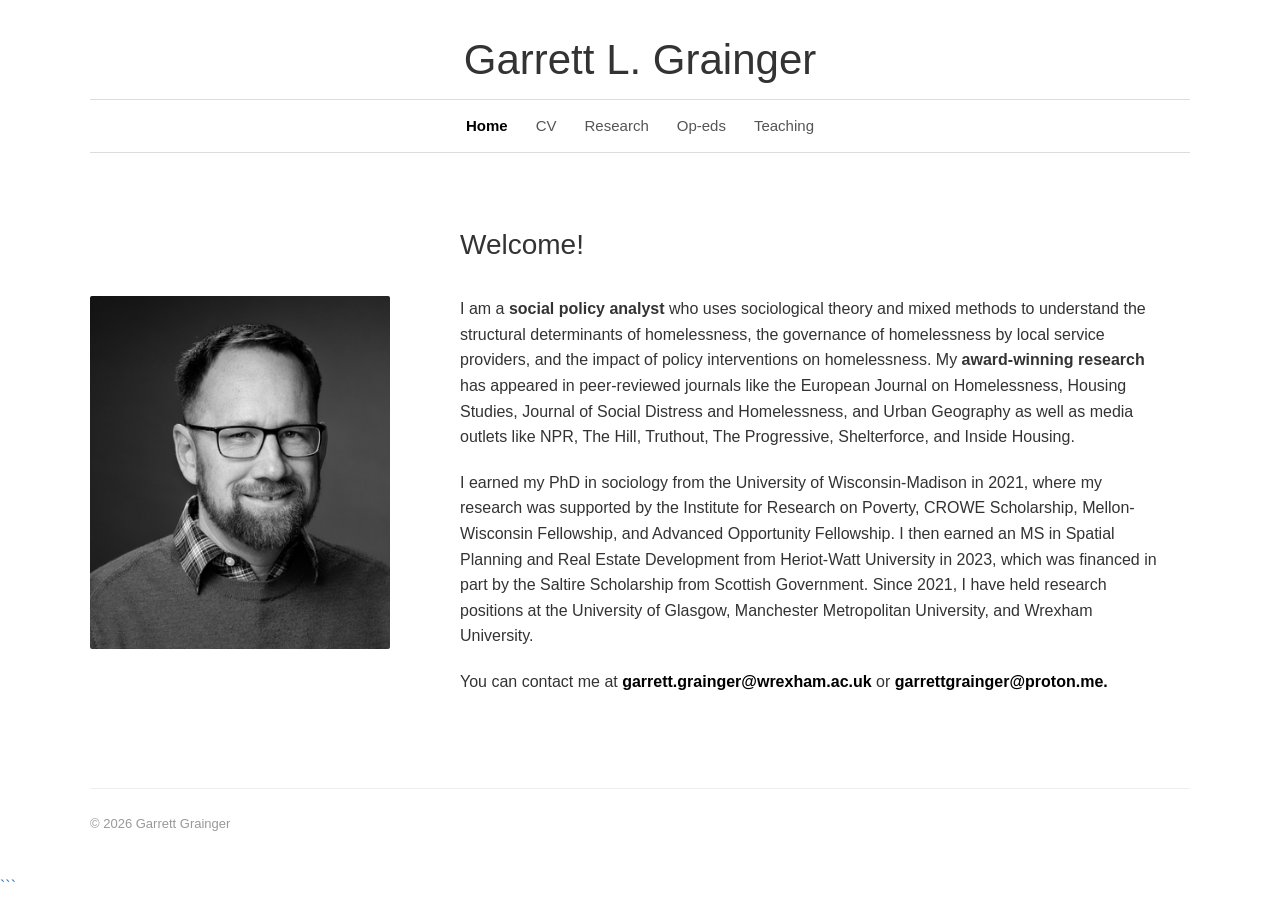
<file: index.html>
<!DOCTYPE html>
<html lang="en">

<head>
    <meta charset="UTF-8">

    <meta
        name="viewport"
        content="width=device-width, initial-scale=1.0"
    >

    <title>Garrett L. Grainger</title>

    <meta
        name="description"
        content="Academic website of Garrett Grainger."
    >

    <link rel="stylesheet" href="css/style.css">
</head>


<body>

    <!-- ========================================
         HEADER
    ========================================= -->

    <header class="site-header">

        <div class="header-container">

            <div class="site-name">
                <a href="index.html">Garrett L. Grainger</a>
            </div>

            <nav class="site-nav" aria-label="Main navigation">

                <a
                    href="index.html"
                    class="active"
                    aria-current="page"
                >
                    Home
                </a>

                <a href="cv.html">CV</a>

                <a href="research.html">Research</a>

                <a href="opeds.html">Op-eds</a>

                <a href="teaching.html">Teaching</a>

            </nav>

        </div>

    </header>


    <!-- ========================================
         MAIN CONTENT
    ========================================= -->

    <main>

        <section class="home">

            <div class="home-container">


                <!-- ========================================
                     WELCOME
                ========================================= -->

                <p class="welcome">
                    Welcome!
                </p>


                <!-- ========================================
                     PROFILE PHOTO
                ========================================= -->

                <div class="profile-column">

                    <img
                        src="images/gg3.png"
                        alt="Garrett Grainger"
                        class="profile-photo"
                    >

                </div>


                <!-- ========================================
                     BIOGRAPHY
                ========================================= -->

                <div class="bio-column">

                    <p>
                        I am a <strong>social policy analyst</strong>
                        who uses sociological theory and mixed methods to
                        understand the structural determinants of
                        homelessness, the governance of homelessness
                        by local service providers, and the impact of
                        policy interventions on homelessness. My
                        <strong>award-winning research</strong> has
                        appeared in peer-reviewed journals like the
                        European Journal on Homelessness, Housing
                        Studies, Journal of Social Distress and
                        Homelessness, and Urban Geography as well as
                        media outlets like NPR, The Hill, Truthout,
                        The Progressive, Shelterforce, and Inside
                        Housing.
                    </p>

                    <p>
                        I earned my PhD in sociology from the
                        University of Wisconsin-Madison in 2021,
                        where my research was supported by the
                        Institute for Research on Poverty, CROWE
                        Scholarship, Mellon-Wisconsin Fellowship,
                        and Advanced Opportunity Fellowship. I then
                        earned an MS in Spatial Planning and Real
                        Estate Development from Heriot-Watt
                        University in 2023, which was financed in
                        part by the Saltire Scholarship from
                        Scottish Government. Since 2021, I have held
                        research positions at the University of
                        Glasgow, Manchester Metropolitan University,
                        and Wrexham University.
                    </p>

                </div>


                <!-- ========================================
                     CONTACT
                ========================================= -->

                <p class="contact">

                    You can contact me at

                    <a href="mailto:garrett.grainger@wrexham.ac.uk">
                        garrett.grainger@wrexham.ac.uk
                    </a>

                    or

                    <a href="mailto:garrettgrainger@proton.me">
                        garrettgrainger@proton.me.

                </p>


            </div>

        </section>

    </main>


    <!-- ========================================
         FOOTER
    ========================================= -->

    <footer class="site-footer">

        <p>
            &copy; 2026 Garrett Grainger
        </p>

    </footer>


</body>

</html>
```
</file>
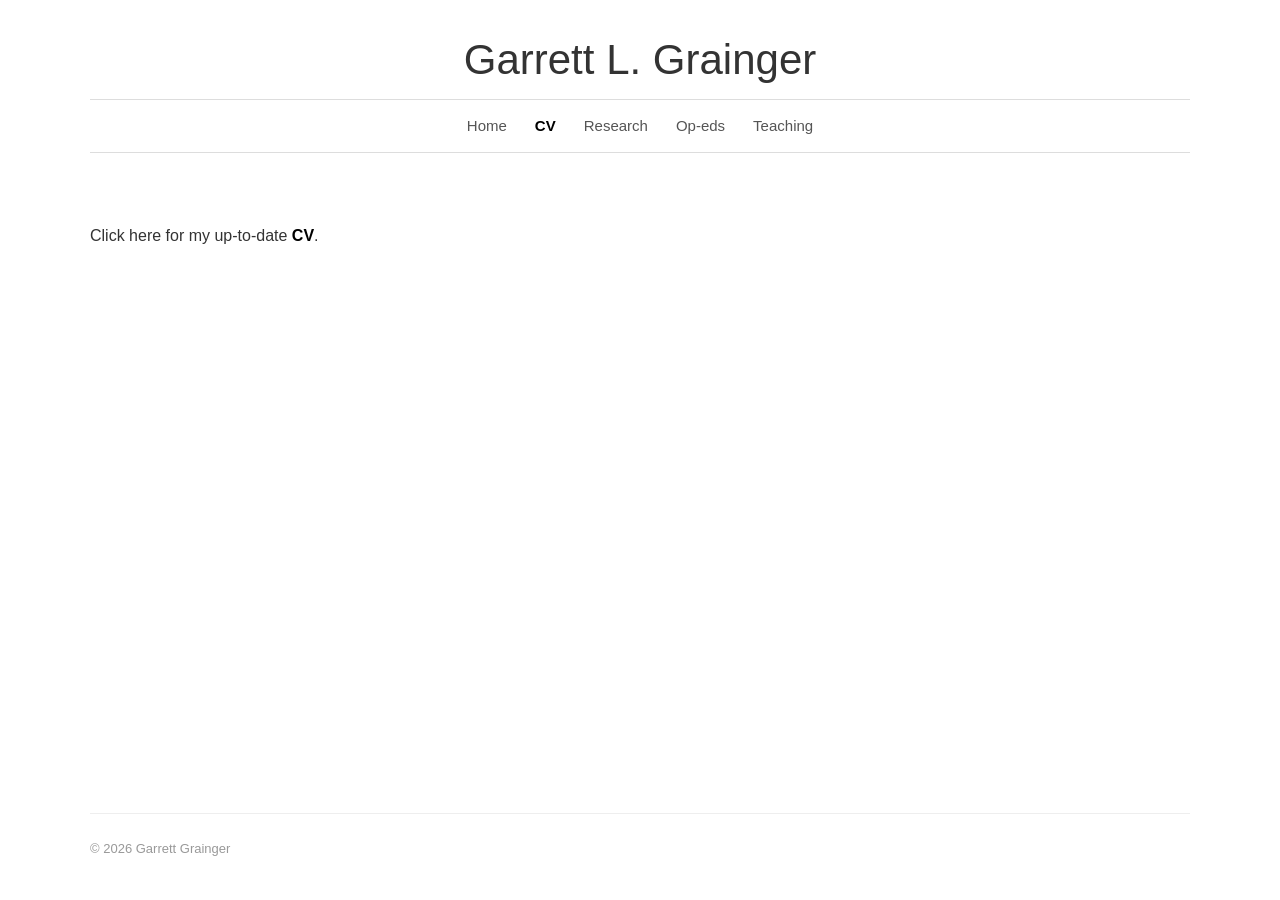
<file: cv.html>
<!DOCTYPE html>
<html lang="en">

<head>
    <meta charset="UTF-8">
    <meta name="viewport" content="width=device-width, initial-scale=1.0">

    <title>CV | Garrett L. Grainger</title>

    <meta name="description" content="Curriculum Vitae of Garrett Grainger.">

    <link rel="stylesheet" href="css/style.css">
</head>

<body>

    <!-- HEADER -->
    <header class="site-header">

        <div class="header-container">

            <!-- NAME -->
            <div class="site-name">
                <a href="index.html">Garrett L. Grainger</a>
            </div>

            <!-- PAGE LINKS -->
            <nav class="site-nav" aria-label="Main navigation">

                <a href="index.html">Home</a>

                <a href="cv.html" class="active">CV</a>

                <a href="research.html">Research</a>

                <a href="opeds.html">Op-eds</a>

                <a href="teaching.html">Teaching</a>

            </nav>

        </div>

    </header>


    <!-- MAIN CONTENT -->
    <main>

        <section class="cv-page">

            <div class="page-container">

                <p>
                    Click here for my up-to-date
                    <a href="files/CV_1_11_26.pdf"
                       target="_blank"
                       rel="noopener noreferrer"
                       class="cv-link">CV</a>.
                </p>

            </div>

        </section>

    </main>


    <!-- FOOTER -->
    <footer class="site-footer">

        <p>
            &copy; 2026 Garrett Grainger
        </p>

    </footer>

</body>

</html>
</file>
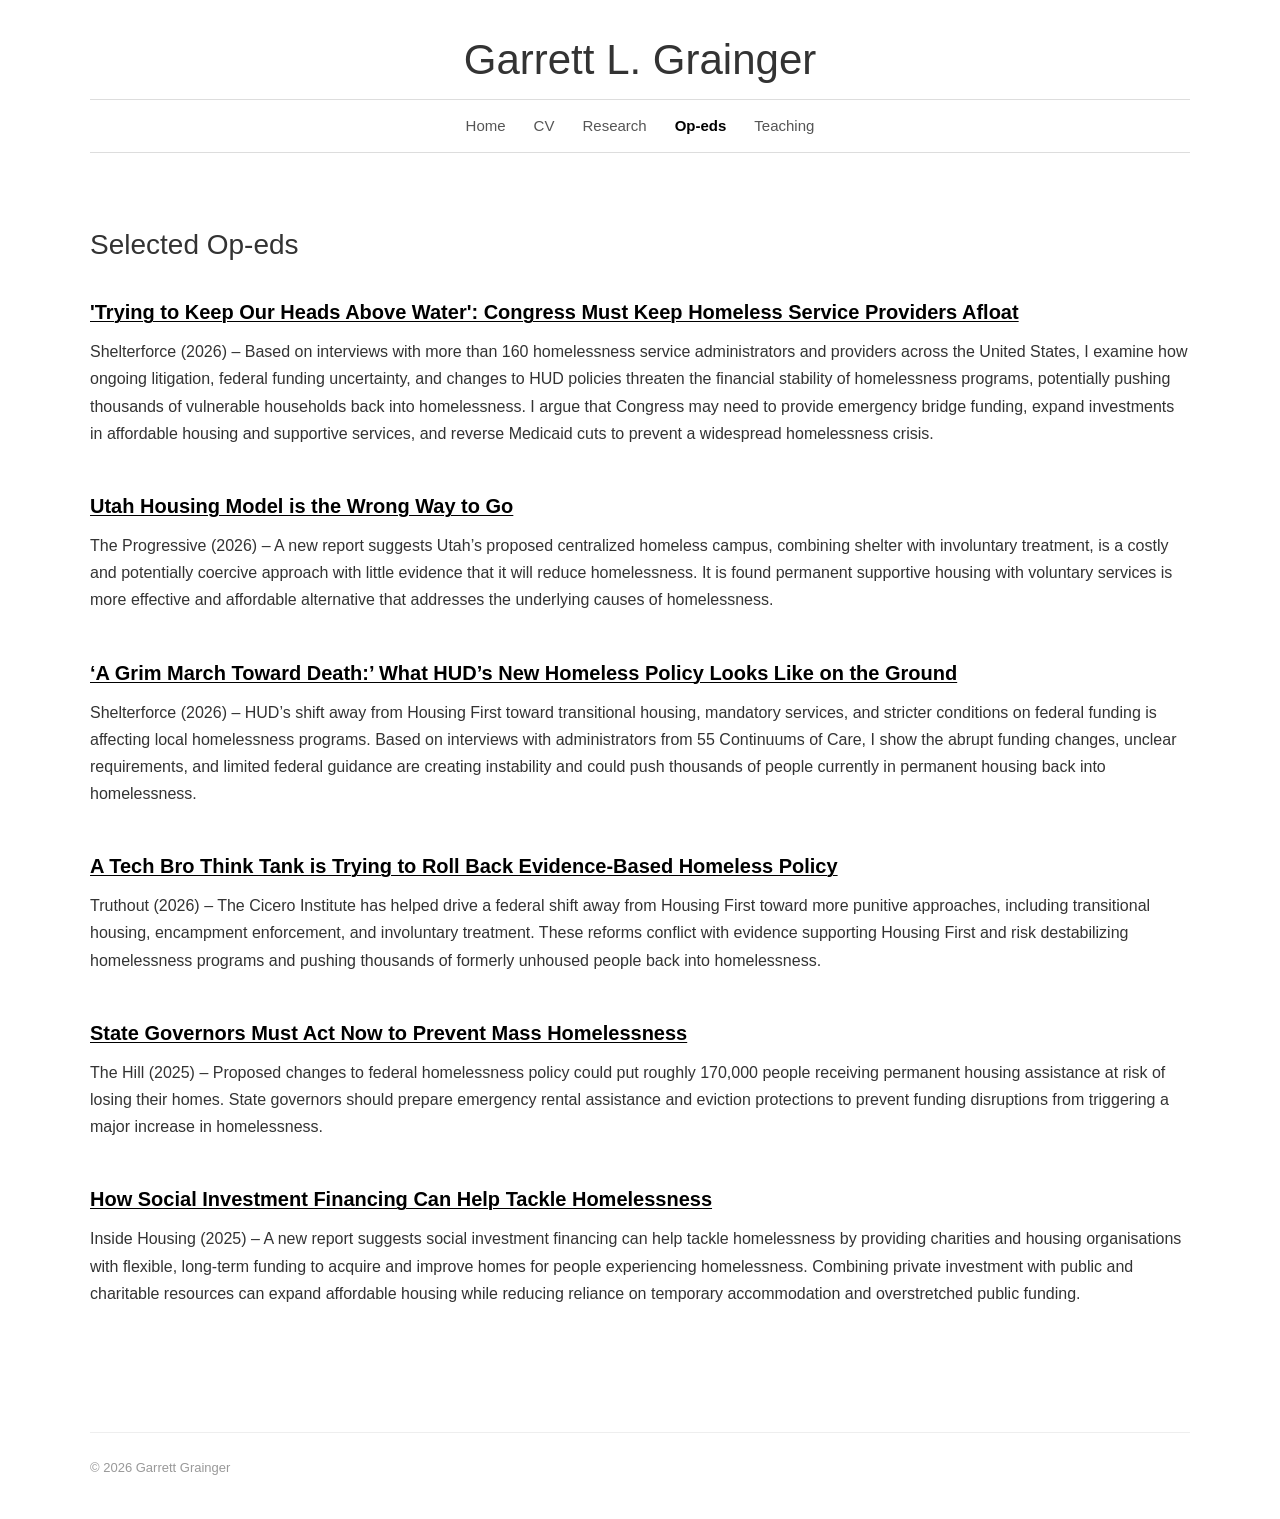
<file: opeds.html>
<!DOCTYPE html>
<html lang="en">

<head>
    <meta charset="UTF-8">
    <meta name="viewport" content="width=device-width, initial-scale=1.0">

    <title>Op-eds | Garrett L. Grainger</title>

    <meta name="description" content="Op-eds by Garrett Grainger.">

    <link rel="stylesheet" href="css/style.css">
</head>

<body>

    <!-- HEADER -->
    <header class="site-header">

        <div class="header-container">

            <!-- NAME -->
            <div class="site-name">
                <a href="index.html">Garrett L. Grainger</a>
            </div>

            <!-- PAGE LINKS -->
            <nav class="site-nav" aria-label="Main navigation">

                <a href="index.html">Home</a>

                <a href="cv.html">CV</a>

                <a href="research.html">Research</a>

                <a href="opeds.html" class="active">Op-eds</a>

                <a href="teaching.html">Teaching</a>

            </nav>

        </div>

    </header>


    <!-- MAIN CONTENT -->
    <main>

        <section class="opeds-page">

            <div class="page-container">

                <h1>Selected Op-eds</h1>


                <!-- OP-ED 1 -->

                <article class="publication">

                    <h2>
                        <a href="https://shelterforce.org/2026/10/28/trying-to-keep-our-heads-above-water-congress-must-keep-homeless-service-providers-afloat/"
                           target="_blank"
                           rel="noopener noreferrer">
                            'Trying to Keep Our Heads Above Water': Congress Must Keep Homeless Service Providers Afloat
                        </a>
                    </h2>

                    <p>
                        Shelterforce (2026) – Based on interviews with more than 160 homelessness service administrators and providers across the United States, I examine how ongoing litigation, federal funding uncertainty, and changes to HUD policies threaten the financial stability of homelessness programs, potentially pushing thousands of vulnerable households back into homelessness. I argue that Congress may need to provide emergency bridge funding, expand investments in affordable housing and supportive services, and reverse Medicaid cuts to prevent a widespread homelessness crisis.
                    </p>

                </article>


                <!-- OP-ED 2 -->

                <article class="publication">

                    <h2>
                        <a href="https://progressive.org/op-eds/utah-housing-model-is-the-wrong-way-to-go-grainger-20260513/"
                           target="_blank"
                           rel="noopener noreferrer">
                            Utah Housing Model is the Wrong Way to Go
                        </a>
                    </h2>

                    <p>
                        The Progressive (2026) – A new report suggests Utah’s proposed centralized homeless
                        campus, combining shelter with involuntary treatment, is a costly and
                        potentially coercive approach with little evidence that it will reduce
                        homelessness. It is found permanent supportive housing with voluntary services
                        is more effective and affordable alternative that addresses the underlying
                        causes of homelessness.
                    </p>

                </article>


                <!-- OP-ED 3 -->

                <article class="publication">

                    <h2>
                        <a href="https://shelterforce.org/2026/04/20/what-huds-new-homeless-policy-looks-like-on-the-ground/"
                           target="_blank"
                           rel="noopener noreferrer">
                            ‘A Grim March Toward Death:’ What HUD’s New Homeless Policy Looks Like on the Ground
                        </a>
                    </h2>

                    <p>
                        Shelterforce (2026) – HUD’s shift away from Housing First toward transitional
                        housing, mandatory services, and stricter conditions on federal funding is
                        affecting local homelessness programs. Based on interviews with administrators
                        from 55 Continuums of Care, I show the abrupt funding changes, unclear
                        requirements, and limited federal guidance are creating instability and could
                        push thousands of people currently in permanent housing back into homelessness.
                    </p>

                </article>


                <!-- OP-ED 4 -->

                <article class="publication">

                    <h2>
                        <a href="https://truthout.org/articles/a-tech-bro-think-tank-is-trying-to-roll-back-evidence-based-homelessness-policy/?utm_campaign=Truthout+Share+Buttons"
                           target="_blank"
                           rel="noopener noreferrer">
                            A Tech Bro Think Tank is Trying to Roll Back Evidence-Based Homeless Policy
                        </a>
                    </h2>

                    <p>
                        Truthout (2026) – The Cicero Institute has helped drive a federal shift away
                        from Housing First toward more punitive approaches, including transitional
                        housing, encampment enforcement, and involuntary treatment. These reforms
                        conflict with evidence supporting Housing First and risk destabilizing
                        homelessness programs and pushing thousands of formerly unhoused people back
                        into homelessness.
                    </p>

                </article>


                <!-- OP-ED 5 -->

                <article class="publication">

                    <h2>
                        <a href="https://thehill.com/opinion/finance/5654914-state-governors-must-act-now-to-prevent-a-mass-homelessness-crisis/"
                           target="_blank"
                           rel="noopener noreferrer">
                            State Governors Must Act Now to Prevent Mass Homelessness
                        </a>
                    </h2>

                    <p>
                        The Hill (2025) – Proposed changes to federal homelessness policy could put
                        roughly 170,000 people receiving permanent housing assistance at risk of losing
                        their homes. State governors should prepare emergency rental assistance and
                        eviction protections to prevent funding disruptions from triggering a major
                        increase in homelessness.
                    </p>

                </article>


                <!-- OP-ED 6 -->

                <article class="publication">

                    <h2>
                        <a href="https://www.insidehousing.co.uk/comment/how-social-investment-financing-can-help-tackle-homelessness-92009"
                           target="_blank"
                           rel="noopener noreferrer">
                            How Social Investment Financing Can Help Tackle Homelessness
                        </a>
                    </h2>

                    <p>
                        Inside Housing (2025) – A new report suggests social investment financing can help
                        tackle homelessness by providing charities and housing organisations with
                        flexible, long-term funding to acquire and improve homes for people
                        experiencing homelessness. Combining private investment with public and
                        charitable resources can expand affordable housing while reducing reliance on
                        temporary accommodation and overstretched public funding.
                    </p>

                </article>

            </div>

        </section>

    </main>


    <!-- FOOTER -->
    <footer class="site-footer">

        <p>
            &copy; 2026 Garrett Grainger
        </p>

    </footer>

</body>

</html>
</file>
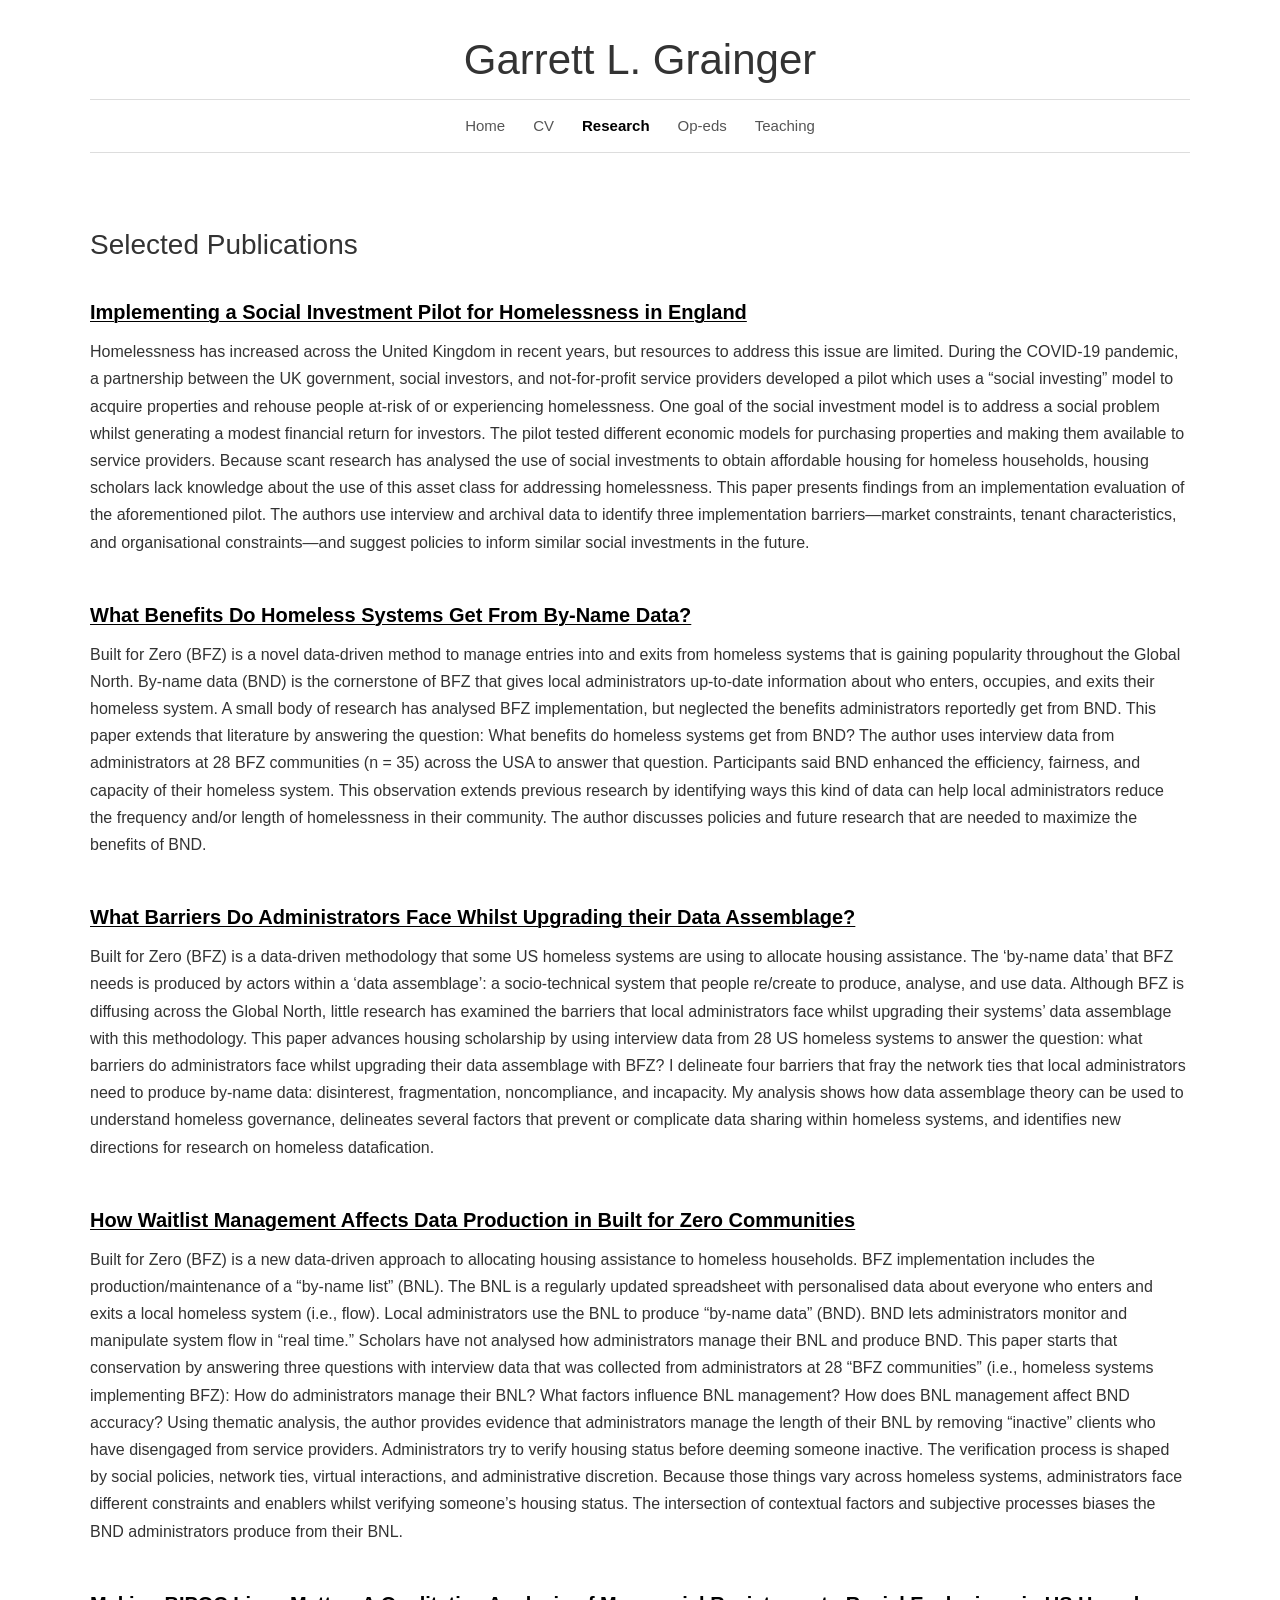
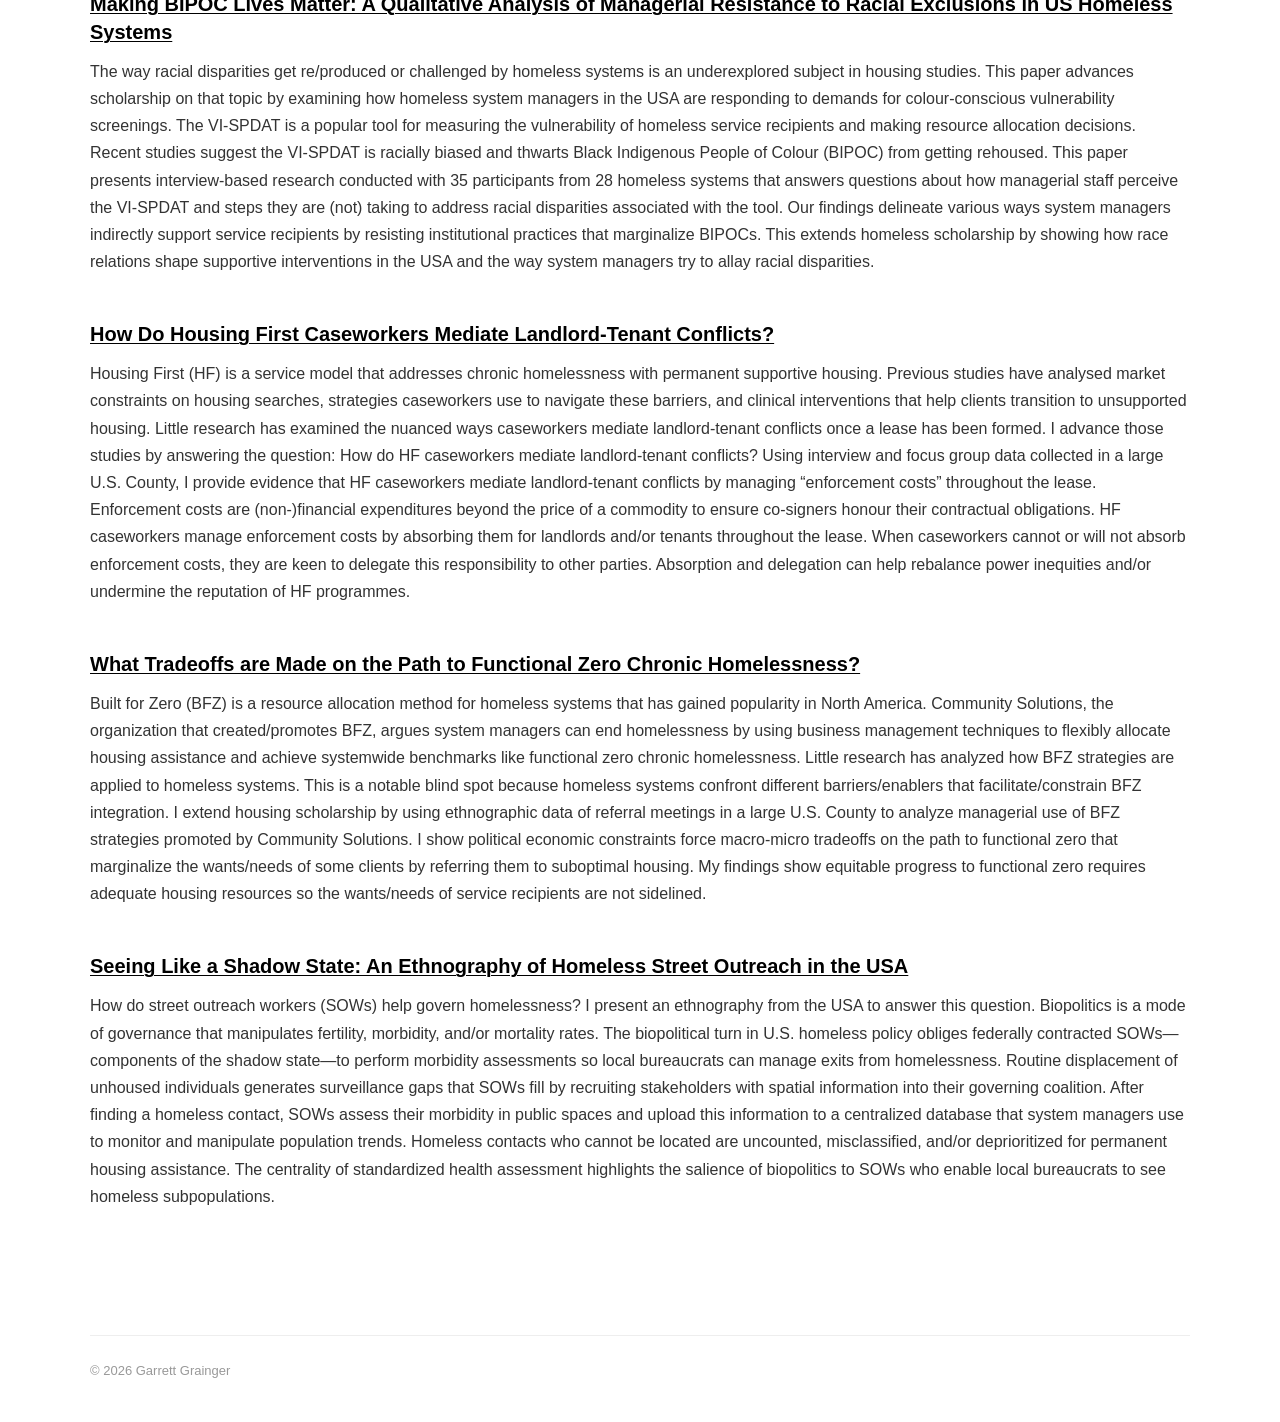
<file: research.html>
<!DOCTYPE html>
<html lang="en">

<head>
    <meta charset="UTF-8">
    <meta name="viewport" content="width=device-width, initial-scale=1.0">

    <title>Research | Garrett L. Grainger</title>

    <meta name="description" content="Research publications by Garrett Grainger.">

    <link rel="stylesheet" href="css/style.css">
</head>

<body>

    <!-- HEADER -->
    <header class="site-header">

        <div class="header-container">

            <!-- NAME -->
            <div class="site-name">
                <a href="index.html">Garrett L. Grainger</a>
            </div>

            <!-- PAGE LINKS -->
            <nav class="site-nav" aria-label="Main navigation">

                <a href="index.html">Home</a>

                <a href="cv.html">CV</a>

                <a href="research.html" class="active">Research</a>

                <a href="opeds.html">Op-eds</a>

                <a href="teaching.html">Teaching</a>

            </nav>

        </div>

    </header>


    <!-- MAIN CONTENT -->
    <main>

        <section class="research-page">

            <div class="page-container">

                <h1>Selected Publications</h1>


                <!-- PUBLICATION 1 -->

                <article class="publication">

                    <h2>
                        <a href="https://www.feantsa.org/files/Observatory/Journals/Volume-19/V19-2/EJH_19-2_A04.pdf"
                           target="_blank"
                           rel="noopener noreferrer">
                            Implementing a Social Investment Pilot for Homelessness in England
                        </a>
                    </h2>

                    <p>
                        Homelessness has increased across the United Kingdom in
                        recent years, but resources to address this issue are limited. During the
                        COVID-19 pandemic, a partnership between the UK government, social investors,
                        and not-for-profit service providers developed a pilot which uses a “social
                        investing” model to acquire properties and rehouse people at-risk of or
                        experiencing homelessness. One goal of the social investment model is to
                        address a social problem whilst generating a modest financial return for investors.
                        The pilot tested different economic models for purchasing properties and making
                        them available to service providers. Because scant research has analysed the
                        use of social investments to obtain affordable housing for homeless households,
                        housing scholars lack knowledge about the use of this asset class for
                        addressing homelessness. This paper presents findings from an implementation
                        evaluation of the aforementioned pilot. The authors use interview and archival
                        data to identify three implementation barriers—market constraints, tenant
                        characteristics, and organisational constraints—and suggest policies to inform
                        similar social investments in the future.
                    </p>

                </article>


                <!-- PUBLICATION 2 -->

                <article class="publication">

                    <h2>
                        <a href="https://www.tandfonline.com/doi/pdf/10.1080/10530789.2024.2411862"
                           target="_blank"
                           rel="noopener noreferrer">
                            What Benefits Do Homeless Systems Get From By-Name Data?
                        </a>
                    </h2>

                    <p>
                        Built for Zero (BFZ) is a novel data-driven method to manage entries into and
                        exits from homeless systems that is gaining popularity throughout the Global
                        North. By-name data (BND) is the cornerstone of BFZ that gives local
                        administrators up-to-date information about who enters, occupies, and exits
                        their homeless system. A small body of research has analysed BFZ
                        implementation, but neglected the benefits administrators reportedly get from
                        BND. This paper extends that literature by answering the question: What
                        benefits do homeless systems get from BND? The author uses interview data
                        from administrators at 28 BFZ communities (n = 35) across the USA to answer
                        that question. Participants said BND enhanced the efficiency, fairness, and
                        capacity of their homeless system. This observation extends previous research
                        by identifying ways this kind of data can help local administrators reduce the
                        frequency and/or length of homelessness in their community. The author
                        discusses policies and future research that are needed to maximize the benefits
                        of BND.
                    </p>

                </article>


                <!-- PUBLICATION 3 -->

                <article class="publication">

                    <h2>
                        <a href="https://www.tandfonline.com/doi/pdf/10.1080/02673037.2024.2416966"
                           target="_blank"
                           rel="noopener noreferrer">
                            What Barriers Do Administrators Face Whilst Upgrading their Data Assemblage?
                        </a>
                    </h2>

                    <p>
                        Built for Zero (BFZ) is a data-driven methodology that some US homeless
                        systems are using to allocate housing assistance. The ‘by-name data’ that BFZ
                        needs is produced by actors within a ‘data assemblage’: a socio-technical
                        system that people re/create to produce, analyse, and use data. Although BFZ
                        is diffusing across the Global North, little research has examined the barriers
                        that local administrators face whilst upgrading their systems’ data assemblage
                        with this methodology. This paper advances housing scholarship by using
                        interview data from 28 US homeless systems to answer the question: what
                        barriers do administrators face whilst upgrading their data assemblage with
                        BFZ? I delineate four barriers that fray the network ties that local
                        administrators need to produce by-name data: disinterest, fragmentation,
                        noncompliance, and incapacity. My analysis shows how data assemblage theory
                        can be used to understand homeless governance, delineates several factors that
                        prevent or complicate data sharing within homeless systems, and identifies new
                        directions for research on homeless datafication.
                    </p>

                </article>


                <!-- PUBLICATION 4 -->

                <article class="publication">

                    <h2>
                        <a href="https://ojs.lib.uwo.ca/index.php/ijoh/article/view/17541"
                           target="_blank"
                           rel="noopener noreferrer">
                            How Waitlist Management Affects Data Production in Built for Zero Communities
                        </a>
                    </h2>

                    <p>
                        Built for Zero (BFZ) is a new data-driven approach to allocating housing
                        assistance to homeless households. BFZ implementation includes the
                        production/maintenance of a “by-name list” (BNL). The BNL is a regularly
                        updated spreadsheet with personalised data about everyone who enters and
                        exits a local homeless system (i.e., flow). Local administrators use the BNL
                        to produce “by-name data” (BND). BND lets administrators monitor and
                        manipulate system flow in “real time.” Scholars have not analysed how
                        administrators manage their BNL and produce BND. This paper starts that
                        conservation by answering three questions with interview data that was
                        collected from administrators at 28 “BFZ communities” (i.e., homeless systems
                        implementing BFZ): How do administrators manage their BNL? What factors
                        influence BNL management? How does BNL management affect BND accuracy?
                        Using thematic analysis, the author provides evidence that administrators
                        manage the length of their BNL by removing “inactive” clients who have
                        disengaged from service providers. Administrators try to verify housing status
                        before deeming someone inactive. The verification process is shaped by social
                        policies, network ties, virtual interactions, and administrative discretion.
                        Because those things vary across homeless systems, administrators face
                        different constraints and enablers whilst verifying someone’s housing status.
                        The intersection of contextual factors and subjective processes biases the
                        BND administrators produce from their BNL.
                    </p>

                </article>


                <!-- PUBLICATION 5 -->

                <article class="publication">

                    <h2>
                        <a href="https://www.tandfonline.com/doi/pdf/10.1080/14036096.2023.2254770"
                           target="_blank"
                           rel="noopener noreferrer">
                            Making BIPOC Lives Matter: A Qualitative Analysis of Managerial Resistance to Racial Exclusions in US Homeless Systems
                        </a>
                    </h2>

                    <p>
                        The way racial disparities get re/produced or challenged by homeless systems
                        is an underexplored subject in housing studies. This paper advances scholarship
                        on that topic by examining how homeless system managers in the USA are
                        responding to demands for colour-conscious vulnerability screenings. The
                        VI-SPDAT is a popular tool for measuring the vulnerability of homeless service
                        recipients and making resource allocation decisions. Recent studies suggest
                        the VI-SPDAT is racially biased and thwarts Black Indigenous People of Colour
                        (BIPOC) from getting rehoused. This paper presents interview-based research
                        conducted with 35 participants from 28 homeless systems that answers questions
                        about how managerial staff perceive the VI-SPDAT and steps they are (not)
                        taking to address racial disparities associated with the tool. Our findings
                        delineate various ways system managers indirectly support service recipients
                        by resisting institutional practices that marginalize BIPOCs. This extends
                        homeless scholarship by showing how race relations shape supportive
                        interventions in the USA and the way system managers try to allay racial
                        disparities.
                    </p>

                </article>


                <!-- PUBLICATION 6 -->

                <article class="publication">

                    <h2>
                        <a href="https://www.tandfonline.com/doi/pdf/10.1080/14036096.2023.2268637"
                           target="_blank"
                           rel="noopener noreferrer">
                            How Do Housing First Caseworkers Mediate Landlord-Tenant Conflicts?
                        </a>
                    </h2>

                    <p>
                        Housing First (HF) is a service model that addresses chronic homelessness
                        with permanent supportive housing. Previous studies have analysed market
                        constraints on housing searches, strategies caseworkers use to navigate these
                        barriers, and clinical interventions that help clients transition to
                        unsupported housing. Little research has examined the nuanced ways caseworkers
                        mediate landlord-tenant conflicts once a lease has been formed. I advance
                        those studies by answering the question: How do HF caseworkers mediate
                        landlord-tenant conflicts? Using interview and focus group data collected in
                        a large U.S. County, I provide evidence that HF caseworkers mediate
                        landlord-tenant conflicts by managing “enforcement costs” throughout the
                        lease. Enforcement costs are (non-)financial expenditures beyond the price
                        of a commodity to ensure co-signers honour their contractual obligations. HF
                        caseworkers manage enforcement costs by absorbing them for landlords and/or
                        tenants throughout the lease. When caseworkers cannot or will not absorb
                        enforcement costs, they are keen to delegate this responsibility to other
                        parties. Absorption and delegation can help rebalance power inequities and/or
                        undermine the reputation of HF programmes.
                    </p>

                </article>


                <!-- PUBLICATION 7 -->

                <article class="publication">

                    <h2>
                        <a href="https://www.tandfonline.com/doi/pdf/10.1080/02673037.2022.2141203"
                           target="_blank"
                           rel="noopener noreferrer">
                            What Tradeoffs are Made on the Path to Functional Zero Chronic Homelessness?
                        </a>
                    </h2>

                    <p>
                        Built for Zero (BFZ) is a resource allocation method for homeless systems
                        that has gained popularity in North America. Community Solutions, the
                        organization that created/promotes BFZ, argues system managers can end
                        homelessness by using business management techniques to flexibly allocate
                        housing assistance and achieve systemwide benchmarks like functional zero
                        chronic homelessness. Little research has analyzed how BFZ strategies are
                        applied to homeless systems. This is a notable blind spot because homeless
                        systems confront different barriers/enablers that facilitate/constrain BFZ
                        integration. I extend housing scholarship by using ethnographic data of
                        referral meetings in a large U.S. County to analyze managerial use of BFZ
                        strategies promoted by Community Solutions. I show political economic
                        constraints force macro-micro tradeoffs on the path to functional zero that
                        marginalize the wants/needs of some clients by referring them to suboptimal
                        housing. My findings show equitable progress to functional zero requires
                        adequate housing resources so the wants/needs of service recipients are not
                        sidelined.
                    </p>

                </article>


                <!-- PUBLICATION 8 -->

                <article class="publication">

                    <h2>
                        <a href="https://www.tandfonline.com/doi/pdf/10.1080/02723638.2022.2093051"
                           target="_blank"
                           rel="noopener noreferrer">
                            Seeing Like a Shadow State: An Ethnography of Homeless Street Outreach in the USA
                        </a>
                    </h2>

                    <p>
                        How do street outreach workers (SOWs) help govern homelessness? I present an
                        ethnography from the USA to answer this question. Biopolitics is a mode of
                        governance that manipulates fertility, morbidity, and/or mortality rates.
                        The biopolitical turn in U.S. homeless policy obliges federally contracted
                        SOWs—components of the shadow state—to perform morbidity assessments so local
                        bureaucrats can manage exits from homelessness. Routine displacement of
                        unhoused individuals generates surveillance gaps that SOWs fill by recruiting
                        stakeholders with spatial information into their governing coalition. After
                        finding a homeless contact, SOWs assess their morbidity in public spaces and
                        upload this information to a centralized database that system managers use
                        to monitor and manipulate population trends. Homeless contacts who cannot be
                        located are uncounted, misclassified, and/or deprioritized for permanent
                        housing assistance. The centrality of standardized health assessment
                        highlights the salience of biopolitics to SOWs who enable local bureaucrats
                        to see homeless subpopulations.
                    </p>

                </article>

            </div>

        </section>

    </main>


    <!-- FOOTER -->
    <footer class="site-footer">

        <p>
            &copy; 2026 Garrett Grainger
        </p>

    </footer>

</body>

</html>
</file>
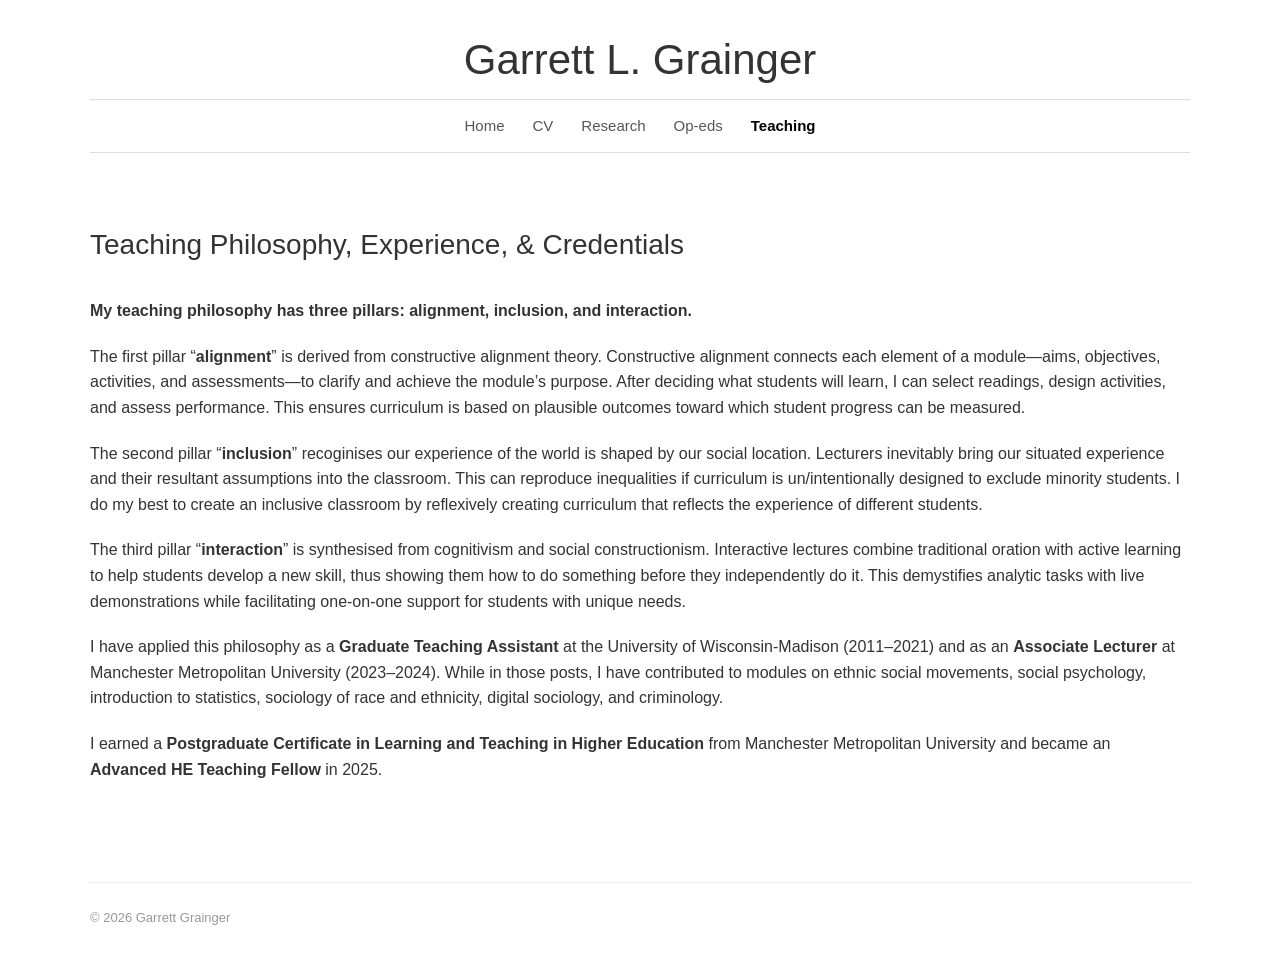
<file: teaching.html>
<!DOCTYPE html>
<html lang="en">

<head>
    <meta charset="UTF-8">
    <meta name="viewport" content="width=device-width, initial-scale=1.0">

    <title>Teaching | Garrett L. Grainger</title>

    <meta name="description" content="Teaching philosophy and experience of Garrett Grainger.">

    <link rel="stylesheet" href="css/style.css">
</head>

<body>

    <!-- HEADER -->
    <header class="site-header">

        <div class="header-container">

            <!-- NAME -->
            <div class="site-name">
                <a href="index.html">Garrett L. Grainger</a>
            </div>

            <!-- PAGE LINKS -->
            <nav class="site-nav" aria-label="Main navigation">

                <a href="index.html">Home</a>

                <a href="cv.html">CV</a>

                <a href="research.html">Research</a>

                <a href="opeds.html">Op-eds</a>

                <a href="teaching.html" class="active">Teaching</a>

            </nav>

        </div>

    </header>


    <!-- MAIN CONTENT -->
    <main>

        <section class="teaching-page">

            <div class="page-container">

                <h1>Teaching Philosophy, Experience, &amp; Credentials</h1>

                <p>
                    <strong>My teaching philosophy has three pillars: alignment, inclusion, and interaction.</strong>
                </p>

                <p>
                    The first pillar “<strong>alignment</strong>” is derived
                    from constructive alignment theory. Constructive alignment connects each
                    element of a module—aims, objectives, activities, and assessments—to clarify
                    and achieve the module’s purpose. After deciding what students
                    will learn, I can select readings, design activities, and assess performance.
                    This ensures curriculum is based on plausible outcomes toward which student
                    progress can be measured.
                </p>

                <p>
                    The second pillar “<strong>inclusion</strong>” recoginises our experience of the world
                    is shaped by our social location. Lecturers inevitably bring our situated experience and
                    their resultant assumptions into the classroom. This can reproduce inequalities
                    if curriculum is un/intentionally designed to exclude minority students. I do
                    my best to create an inclusive classroom by reflexively creating curriculum
                    that reflects the experience of different students.
                </p>

                <p>
                    The third pillar “<strong>interaction</strong>” is
                    synthesised from cognitivism and social constructionism. Interactive lectures
                    combine traditional oration with active learning to help students develop a new
                    skill, thus showing them how to do something before
                    they independently do it. This demystifies analytic tasks with live
                    demonstrations while facilitating one-on-one support for students with unique
                    needs.
                </p>

                <p>
                    I have applied this philosophy as a <strong>Graduate Teaching Assistant</strong> at the
                    University of Wisconsin-Madison (2011–2021) and as an <strong>Associate Lecturer</strong> at
                    Manchester Metropolitan University (2023–2024). While in those posts, I have
                    contributed to modules on ethnic social movements, social psychology,
                    introduction to statistics, sociology of race and ethnicity, digital sociology,
                    and criminology.
                </p>

                <p>
                    I earned a <strong>Postgraduate Certificate in Learning and Teaching in Higher Education</strong>
                    from Manchester Metropolitan University and became an <strong>Advanced HE Teaching Fellow</strong>
                    in 2025.
                </p>

            </div>

        </section>

    </main>


    <!-- FOOTER -->
    <footer class="site-footer">

        <p>
            &copy; 2026 Garrett Grainger
        </p>

    </footer>

</body>

</html>
</file>
<file: css/style.css>
/* ========================================
   GENERAL
======================================== */

* {
    box-sizing: border-box;
}

html {
    scroll-behavior: smooth;
    min-height: 100%;
}

body {
    margin: 0;
    padding: 0;

    min-height: 100vh;

    display: flex;
    flex-direction: column;

    font-family: Arial, Helvetica, sans-serif;
    font-size: 16px;
    line-height: 1.6;

    color: #333333;
    background-color: #ffffff;
}


/*
   Allows the main content to fill the
   available space and pushes the footer
   to the bottom on shorter pages.
*/

main {
    flex: 1;
}


/* General links */

a {
    color: #337ab7;
    text-decoration: none;
}

a:hover {
    text-decoration: underline;
}


/* ========================================
   HEADER
======================================== */

.site-header {
    width: 100%;
    background-color: #ffffff;
}

.header-container {
    width: 90%;
    max-width: 1100px;

    margin: 0 auto;
    padding: 35px 0 25px;

    display: flex;
    flex-direction: column;
    align-items: center;

    text-align: center;
}


/* ========================================
   WEBSITE NAME
======================================== */

.site-name {
    width: 100%;

    margin-bottom: 14px;
    padding-bottom: 14px;

    border-bottom: 1px solid #dddddd;
}

.site-name a {
    color: #333333;

    font-size: 42px;
    font-weight: 500;
    line-height: 1.2;

    text-decoration: none;
}

.site-name a:hover {
    color: #333333;
    text-decoration: none;
}


/* ========================================
   NAVIGATION
======================================== */

.site-nav {
    width: 100%;

    display: flex;
    justify-content: center;
    align-items: center;

    gap: 28px;
    flex-wrap: wrap;

    padding-bottom: 14px;

    border-bottom: 1px solid #dddddd;
}

.site-nav a {
    color: #555555;

    font-size: 15px;
    font-weight: 400;

    text-decoration: none;
}

.site-nav a:hover {
    color: #000000;
    text-decoration: none;
}


/* Current page */

.site-nav a.active {
    color: #000000;
    font-weight: 700;
}


/* ========================================
   MAIN HOME PAGE
======================================== */

.home {
    width: 100%;
}

.home-container {
    width: 90%;
    max-width: 1100px;

    margin: 0 auto;
    padding: 45px 0 80px;

    display: grid;

    /*
       Desktop layout:

                         Welcome!

       PHOTO             Biography paragraph 1
       PHOTO             Biography paragraph 2

                         Contact
    */

    grid-template-columns: 300px minmax(0, 700px);

    grid-template-areas:
        ". welcome"
        "photo bio"
        ". contact";

    column-gap: 70px;
    row-gap: 0;

    justify-content: start;
    align-items: stretch;
}


/* ========================================
   WELCOME
======================================== */

.welcome {
    grid-area: welcome;

    margin: 0 0 28px 0;
    padding: 0;

    color: #333333;

    font-size: 28px;
    font-weight: 400;
    line-height: 1.6;
}


/* ========================================
   PROFILE PHOTO
======================================== */

.profile-column {
    grid-area: photo;

    width: 300px;
    height: 100%;

    margin: 0;
    padding: 0;
}

.profile-photo {
    display: block;

    width: 300px;
    height: 100%;

    margin: 0;
    padding: 0;

    object-fit: cover;
    object-position: center;

    border-radius: 2px;
}


/* ========================================
   BIOGRAPHY
======================================== */

.bio-column {
    grid-area: bio;

    width: 100%;
    max-width: 700px;

    margin: 0;
    padding: 0;
}

.bio-column p {
    margin-top: 0;
    margin-right: 0;
    margin-bottom: 20px;
    margin-left: 0;

    padding: 0;

    color: #333333;

    font-size: 16px;
    font-weight: 400;
    line-height: 1.6;
}

.bio-column p:last-child {
    margin-bottom: 0;
}


/* ========================================
   CONTACT
======================================== */

.contact {
    grid-area: contact;

    margin: 20px 0 0 0;
    padding: 0;

    color: #333333;

    font-size: 16px;
    font-weight: 400;
    line-height: 1.6;
}


/*
   Email addresses are black and bold
   while remaining clickable.
*/

.contact a,
.contact a:link,
.contact a:visited {
    color: #000000;
    font-weight: 700;
    text-decoration: none;
}


/*
   Underline email addresses on hover,
   focus, or click.
*/

.contact a:hover,
.contact a:focus,
.contact a:active {
    color: #000000;
    font-weight: 700;
    text-decoration: underline;
}


/* ========================================
   STANDARD CONTENT PAGES
   CV, Research, Op-eds, Teaching
======================================== */

.page-container {
    width: 90%;
    max-width: 1100px;

    margin: 0 auto;
    padding: 45px 0 80px;
}

.page-container h1 {
    margin-top: 0;
    margin-bottom: 30px;

    color: #333333;

    font-size: 28px;
    font-weight: 400;
}

.page-container p {
    margin-top: 0;
    margin-bottom: 20px;
}

.page-container a {
    color: #337ab7;
    text-decoration: none;
}

.page-container a:hover {
    text-decoration: underline;
}


/* ========================================
   CV LINK
======================================== */

.cv-page .page-container a.cv-link,
.cv-page .page-container a.cv-link:link,
.cv-page .page-container a.cv-link:visited {
    color: #000000 !important;
    font-weight: 700 !important;
    text-decoration: none;
}

.cv-page .page-container a.cv-link:hover,
.cv-page .page-container a.cv-link:focus,
.cv-page .page-container a.cv-link:active {
    color: #000000 !important;
    font-weight: 700 !important;
    text-decoration: underline;
}


/* ========================================
   RESEARCH ARTICLES AND OP-EDS
======================================== */

.publication {
    margin-bottom: 45px;
}

.publication h2 {
    margin-top: 0;
    margin-bottom: 12px;

    font-size: 20px;
    font-weight: 700;
    line-height: 1.4;
}

.page-container .publication h2 a,
.page-container .publication h2 a:link,
.page-container .publication h2 a:visited {
    color: #000000;
    font-weight: 700;

    text-decoration: underline;
    text-decoration-thickness: 1px;
    text-underline-offset: 2px;
}

.page-container .publication h2 a:hover,
.page-container .publication h2 a:focus,
.page-container .publication h2 a:active {
    color: #000000;
    font-weight: 700;

    text-decoration: underline;
    text-decoration-thickness: 1px;
    text-underline-offset: 2px;
}

.publication p {
    margin: 0;

    line-height: 1.7;
}


/* ========================================
   TEACHING PAGE
======================================== */

.teaching-container p {
    margin-top: 0;
    margin-bottom: 24px;

    line-height: 1.7;
}


/*
   Emphasised teaching philosophy,
   positions, and credentials.
*/

.teaching-page strong {
    font-weight: 700;
}


/* ========================================
   FOOTER
======================================== */

.site-footer {
    width: 90%;
    max-width: 1100px;

    margin: 0 auto;

    padding: 25px 0 40px;

    border-top: 1px solid #eeeeee;

    color: #999999;

    font-size: 13px;
}

.site-footer p {
    margin: 0;
}


/* ========================================
   TABLETS
   769px to 850px
======================================== */

@media (max-width: 850px) and (min-width: 769px) {

    .site-nav {
        gap: 18px;
    }

    .home-container {
        grid-template-columns: 220px minmax(0, 1fr);

        grid-template-areas:
            ". welcome"
            "photo bio"
            ". contact";

        column-gap: 40px;

        padding-top: 40px;
    }

    .profile-column {
        width: 220px;
        height: 100%;
    }

    .profile-photo {
        width: 220px;
        height: 100%;

        object-fit: cover;
        object-position: center;
    }

}


/* ========================================
   PHONES AND SMALL SCREENS
   768px AND BELOW
======================================== */

@media (max-width: 768px) {

    /* ========================================
       HEADER
    ======================================== */

    .header-container {
        width: calc(100% - 40px);
        max-width: none;

        margin: 0 auto;

        padding-top: 25px;
        padding-bottom: 20px;
    }


    /* Website name */

    .site-name {
        width: 100%;

        margin-bottom: 12px;
        padding-bottom: 12px;
    }

    .site-name a {
        font-size: 34px;
    }


    /* Navigation */

    .site-nav {
        width: 100%;

        display: flex;
        justify-content: center;
        align-items: center;

        gap: 15px;
        flex-wrap: wrap;

        padding-bottom: 12px;
    }

    .site-nav a {
        font-size: 14px;
    }

    .site-nav a.active {
        color: #000000;
        font-weight: 700;
    }


    /* ========================================
       HOME PAGE ON PHONE
    ======================================== */

    .home-container {
        width: calc(100% - 40px);
        max-width: none;

        margin: 0 auto;

        padding-top: 35px;
        padding-bottom: 55px;

        /*
           Disable the desktop grid completely.

           The page now follows the natural
           order of the HTML:

           1. Welcome
           2. Profile photograph
           3. Biography
           4. Contact information
        */

        display: block;
    }


    /* Welcome */

    .welcome {
        width: 100%;

        margin: 0 0 28px 0;
        padding: 0;

        font-size: 28px;
        line-height: 1.5;

        text-align: center;
    }


    /* Photograph */

    .profile-column {
        width: 100%;
        height: auto;

        margin: 0 0 30px 0;
        padding: 0;

        text-align: center;
    }

    .profile-photo {
        display: block;

        width: 100%;
        max-width: 280px;
        height: auto;

        margin: 0 auto;
        padding: 0;

        object-fit: contain;
        object-position: center;

        border-radius: 2px;
    }


    /* Biography */

    .bio-column {
        width: 100%;
        max-width: none;

        margin: 0;
        padding: 0;
    }

    .bio-column p {
        width: 100%;

        margin: 0 0 20px 0;
        padding: 0;

        font-size: 16px;
        line-height: 1.6;
    }

    .bio-column p:last-child {
        margin-bottom: 0;
    }


    /* Contact */

    .contact {
        width: 100%;

        margin: 20px 0 0 0;
        padding: 0;

        font-size: 16px;
        line-height: 1.6;
    }


    /* ========================================
       STANDARD PAGES ON PHONE
    ======================================== */

    .page-container {
        width: calc(100% - 40px);
        max-width: none;

        margin: 0 auto;

        padding-top: 35px;
        padding-bottom: 55px;
    }


    /* ========================================
       TEACHING PAGE ON PHONE
    ======================================== */

    .teaching-page .page-container {
        width: calc(100% - 40px);
        max-width: none;

        margin: 0 auto;

        padding-left: 0;
        padding-right: 0;
    }


    /* ========================================
       FOOTER ON PHONE
    ======================================== */

    .site-footer {
        width: calc(100% - 40px);
        max-width: none;

        margin: 0 auto;
    }

}


/* ========================================
   VERY SMALL PHONES
   480px AND BELOW
======================================== */

@media (max-width: 480px) {

    .header-container,
    .home-container,
    .page-container,
    .teaching-page .page-container,
    .site-footer {
        width: calc(100% - 32px);
    }

    .site-name a {
        font-size: 30px;
    }

    .site-nav {
        gap: 12px;
    }

    .site-nav a {
        font-size: 13px;
    }

    .welcome {
        font-size: 28px;
    }

    .profile-photo {
        width: 100%;
        max-width: 280px;
        height: auto;

        margin: 0 auto;
    }

}


/* ========================================
   TEACHING ALIGNMENT
   DESKTOP
======================================== */

.teaching-page .page-container {
    margin-left: auto;
    margin-right: auto;

    padding-left: 0;
    padding-right: 0;
}

.teaching-page .page-container h1,
.teaching-page .page-container p {
    margin-left: 0;
    padding-left: 0;
}
```
/* ========================================
   GENERAL
======================================== */

* {
    box-sizing: border-box;
}

html {
    scroll-behavior: smooth;
    min-height: 100%;
}

body {
    margin: 0;
    padding: 0;

    min-height: 100vh;

    display: flex;
    flex-direction: column;

    font-family: Arial, Helvetica, sans-serif;
    font-size: 16px;
    line-height: 1.6;

    color: #333333;
    background-color: #ffffff;
}


/*
   Allows the main content to fill the
   available space and pushes the footer
   to the bottom on shorter pages.
*/

main {
    flex: 1;
}


/* General links */

a {
    color: #337ab7;
    text-decoration: none;
}

a:hover {
    text-decoration: underline;
}


/* ========================================
   HEADER
======================================== */

.site-header {
    width: 100%;
    background-color: #ffffff;
}

.header-container {
    width: 90%;
    max-width: 1100px;

    margin: 0 auto;
    padding: 35px 0 25px;

    display: flex;
    flex-direction: column;
    align-items: center;

    text-align: center;
}


/* ========================================
   WEBSITE NAME
======================================== */

.site-name {
    width: 100%;

    margin-bottom: 14px;
    padding-bottom: 14px;

    border-bottom: 1px solid #dddddd;
}

.site-name a {
    color: #333333;

    font-size: 42px;
    font-weight: 500;
    line-height: 1.2;

    text-decoration: none;
}

.site-name a:hover {
    color: #333333;
    text-decoration: none;
}


/* ========================================
   NAVIGATION
======================================== */

.site-nav {
    width: 100%;

    display: flex;
    justify-content: center;
    align-items: center;

    gap: 28px;
    flex-wrap: wrap;

    padding-bottom: 14px;

    border-bottom: 1px solid #dddddd;
}

.site-nav a {
    color: #555555;

    font-size: 15px;
    font-weight: 400;

    text-decoration: none;
}

.site-nav a:hover {
    color: #000000;
    text-decoration: none;
}


/* Current page */

.site-nav a.active {
    color: #000000;
    font-weight: 700;
}


/* ========================================
   MAIN HOME PAGE
======================================== */

.home {
    width: 100%;
}

.home-container {
    width: 90%;
    max-width: 1100px;

    margin: 0 auto;
    padding: 45px 0 80px;

    display: grid;

    /*
       Desktop layout:

                         Welcome!

       PHOTO             Biography paragraph 1
       PHOTO             Biography paragraph 2

                         Contact
    */

    grid-template-columns: 300px minmax(0, 700px);

    grid-template-areas:
        ". welcome"
        "photo bio"
        ". contact";

    column-gap: 70px;
    row-gap: 0;

    justify-content: start;
    align-items: stretch;
}


/* ========================================
   WELCOME
======================================== */

.welcome {
    grid-area: welcome;

    margin: 0 0 28px 0;
    padding: 0;

    color: #333333;

    font-size: 28px;
    font-weight: 400;
    line-height: 1.6;
}


/* ========================================
   PROFILE PHOTO
======================================== */

.profile-column {
    grid-area: photo;

    width: 300px;
    height: 100%;

    margin: 0;
    padding: 0;
}

.profile-photo {
    display: block;

    width: 300px;
    height: 100%;

    margin: 0;
    padding: 0;

    object-fit: cover;
    object-position: center;

    border-radius: 2px;
}


/* ========================================
   BIOGRAPHY
======================================== */

.bio-column {
    grid-area: bio;

    width: 100%;
    max-width: 700px;

    margin: 0;
    padding: 0;
}

.bio-column p {
    margin-top: 0;
    margin-right: 0;
    margin-bottom: 20px;
    margin-left: 0;

    padding: 0;

    color: #333333;

    font-size: 16px;
    font-weight: 400;
    line-height: 1.6;
}

.bio-column p:last-child {
    margin-bottom: 0;
}


/* ========================================
   CONTACT
======================================== */

.contact {
    grid-area: contact;

    margin: 20px 0 0 0;
    padding: 0;

    color: #333333;

    font-size: 16px;
    font-weight: 400;
    line-height: 1.6;
}


/*
   Email addresses are black and bold
   while remaining clickable.
*/

.contact a,
.contact a:link,
.contact a:visited {
    color: #000000;
    font-weight: 700;
    text-decoration: none;
}


/*
   Underline email addresses on hover,
   focus, or click.
*/

.contact a:hover,
.contact a:focus,
.contact a:active {
    color: #000000;
    font-weight: 700;
    text-decoration: underline;
}


/* ========================================
   STANDARD CONTENT PAGES
   CV, Research, Op-eds, Teaching
======================================== */

.page-container {
    width: 90%;
    max-width: 1100px;

    margin: 0 auto;
    padding: 45px 0 80px;
}

.page-container h1 {
    margin-top: 0;
    margin-bottom: 30px;

    color: #333333;

    font-size: 28px;
    font-weight: 400;
}

.page-container p {
    margin-top: 0;
    margin-bottom: 20px;
}

.page-container a {
    color: #337ab7;
    text-decoration: none;
}

.page-container a:hover {
    text-decoration: underline;
}


/* ========================================
   CV LINK
======================================== */

.cv-page .page-container a.cv-link,
.cv-page .page-container a.cv-link:link,
.cv-page .page-container a.cv-link:visited {
    color: #000000 !important;
    font-weight: 700 !important;
    text-decoration: none;
}

.cv-page .page-container a.cv-link:hover,
.cv-page .page-container a.cv-link:focus,
.cv-page .page-container a.cv-link:active {
    color: #000000 !important;
    font-weight: 700 !important;
    text-decoration: underline;
}


/* ========================================
   RESEARCH ARTICLES AND OP-EDS
======================================== */

.publication {
    margin-bottom: 45px;
}

.publication h2 {
    margin-top: 0;
    margin-bottom: 12px;

    font-size: 20px;
    font-weight: 700;
    line-height: 1.4;
}

.page-container .publication h2 a,
.page-container .publication h2 a:link,
.page-container .publication h2 a:visited {
    color: #000000;
    font-weight: 700;

    text-decoration: underline;
    text-decoration-thickness: 1px;
    text-underline-offset: 2px;
}

.page-container .publication h2 a:hover,
.page-container .publication h2 a:focus,
.page-container .publication h2 a:active {
    color: #000000;
    font-weight: 700;

    text-decoration: underline;
    text-decoration-thickness: 1px;
    text-underline-offset: 2px;
}

.publication p {
    margin: 0;

    line-height: 1.7;
}


/* ========================================
   TEACHING PAGE
======================================== */

.teaching-container p {
    margin-top: 0;
    margin-bottom: 24px;

    line-height: 1.7;
}


/*
   Emphasised teaching philosophy,
   positions, and credentials.
*/

.teaching-page strong {
    font-weight: 700;
}


/* ========================================
   FOOTER
======================================== */

.site-footer {
    width: 90%;
    max-width: 1100px;

    margin: 0 auto;

    padding: 25px 0 40px;

    border-top: 1px solid #eeeeee;

    color: #999999;

    font-size: 13px;
}

.site-footer p {
    margin: 0;
}


/* ========================================
   TABLETS
   769px to 850px
======================================== */

@media (max-width: 850px) and (min-width: 769px) {

    .site-nav {
        gap: 18px;
    }

    .home-container {
        grid-template-columns: 220px minmax(0, 1fr);

        grid-template-areas:
            ". welcome"
            "photo bio"
            ". contact";

        column-gap: 40px;

        padding-top: 40px;
    }

    .profile-column {
        width: 220px;
        height: 100%;
    }

    .profile-photo {
        width: 220px;
        height: 100%;

        object-fit: cover;
        object-position: center;
    }

}


/* ========================================
   PHONES AND SMALL SCREENS
   768px AND BELOW
======================================== */

@media (max-width: 768px) {

    /* ========================================
       HEADER
    ======================================== */

    .header-container {
        width: calc(100% - 40px);
        max-width: none;

        margin: 0 auto;

        padding-top: 25px;
        padding-bottom: 20px;
    }


    /* Website name */

    .site-name {
        width: 100%;

        margin-bottom: 12px;
        padding-bottom: 12px;
    }

    .site-name a {
        font-size: 34px;
    }


    /* Navigation */

    .site-nav {
        width: 100%;

        display: flex;
        justify-content: center;
        align-items: center;

        gap: 15px;
        flex-wrap: wrap;

        padding-bottom: 12px;
    }

    .site-nav a {
        font-size: 14px;
    }

    .site-nav a.active {
        color: #000000;
        font-weight: 700;
    }


    /* ========================================
       HOME PAGE ON PHONE
    ======================================== */

    .home-container {
        width: calc(100% - 40px);
        max-width: none;

        margin: 0 auto;

        padding-top: 35px;
        padding-bottom: 55px;

        /*
           Disable the desktop grid completely.

           The page now follows the natural
           order of the HTML:

           1. Welcome
           2. Profile photograph
           3. Biography
           4. Contact information
        */

        display: block;
    }


    /* Welcome */

    .welcome {
        width: 100%;

        margin: 0 0 28px 0;
        padding: 0;

        font-size: 25px;
        line-height: 1.5;

        text-align: center;
    }


    /* Photograph */

    .profile-column {
        width: 100%;
        height: auto;

        margin: 0 0 30px 0;
        padding: 0;

        text-align: center;
    }

    .profile-photo {
        display: block;

        width: 100%;
        max-width: 280px;
        height: auto;

        margin: 0 auto;
        padding: 0;

        object-fit: contain;
        object-position: center;

        border-radius: 2px;
    }


    /* Biography */

    .bio-column {
        width: 100%;
        max-width: none;

        margin: 0;
        padding: 0;
    }

    .bio-column p {
        width: 100%;

        margin: 0 0 20px 0;
        padding: 0;

        font-size: 16px;
        line-height: 1.6;
    }

    .bio-column p:last-child {
        margin-bottom: 0;
    }


    /* Contact */

    .contact {
        width: 100%;

        margin: 20px 0 0 0;
        padding: 0;

        font-size: 16px;
        line-height: 1.6;
    }


    /* ========================================
       STANDARD PAGES ON PHONE
    ======================================== */

    .page-container {
        width: calc(100% - 40px);
        max-width: none;

        margin: 0 auto;

        padding-top: 35px;
        padding-bottom: 55px;
    }


    /* ========================================
       TEACHING PAGE ON PHONE
    ======================================== */

    .teaching-page .page-container {
        width: calc(100% - 40px);
        max-width: none;

        margin: 0 auto;

        padding-left: 0;
        padding-right: 0;
    }


    /* ========================================
       FOOTER ON PHONE
    ======================================== */

    .site-footer {
        width: calc(100% - 40px);
        max-width: none;

        margin: 0 auto;
    }

}


/* ========================================
   VERY SMALL PHONES
   480px AND BELOW
======================================== */

@media (max-width: 480px) {

    .header-container,
    .home-container,
    .page-container,
    .teaching-page .page-container,
    .site-footer {
        width: calc(100% - 32px);
    }

    .site-name a {
        font-size: 30px;
    }

    .site-nav {
        gap: 12px;
    }

    .site-nav a {
        font-size: 13px;
    }

    .welcome {
        font-size: 24px;
    }

    .profile-photo {
        width: 100%;
        max-width: 280px;
        height: auto;

        margin: 0 auto;
    }

}


/* ========================================
   TEACHING ALIGNMENT
   DESKTOP
======================================== */

.teaching-page .page-container {
    margin-left: auto;
    margin-right: auto;

    padding-left: 0;
    padding-right: 0;
}

.teaching-page .page-container h1,
.teaching-page .page-container p {
    margin-left: 0;
    padding-left: 0;
}
```
</file>
